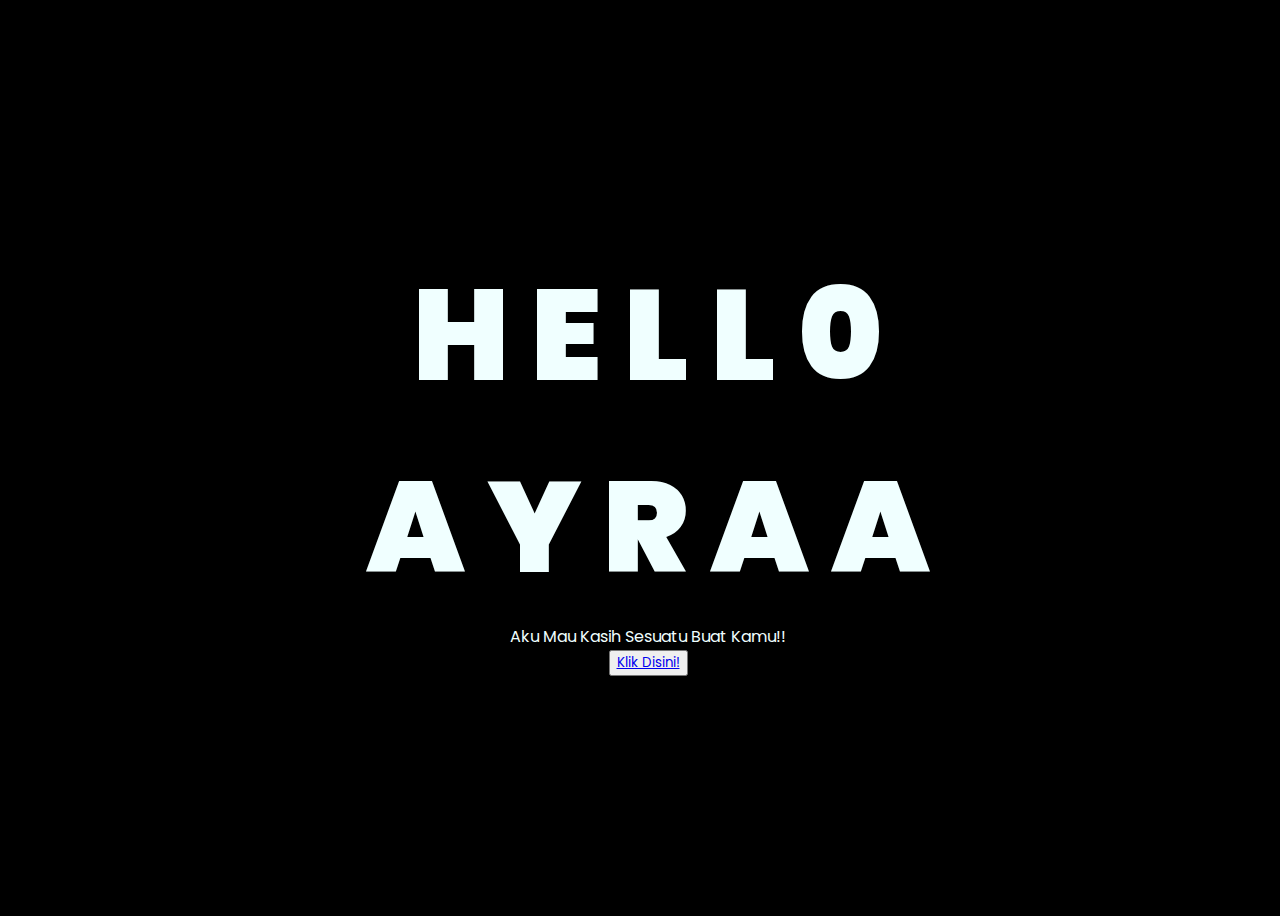
<file: index.html>
<!DOCTYPE html>
<html>
<head>
    <meta charset="UTF-8" />
    <link rel="stylesheet" href="style2.css">
    <title>Hello, There Is A Gift Here</title>
</head>
<body>
    <div class="greetings">
    <span>H</span>
    <span>E</span>
    <span>L</span>
    <span>L</span>
    <span>0</span>
  </div>
  
  <div class="greetings">
    <span>A</span>
    <span>Y</span>
    <span>R</span>
    <span>A</span>
    <span>A</span>
  </div>
  
  <div class="descriptions">
    <span>Aku Mau Kasih Sesuatu Buat Kamu!!</span>
  </div>
  
  <div class="heart">
    <button>
        <a href="flowers.html">Klik Disini!</a>
    </button>
  </div>
    
</body>
</html>
</file>
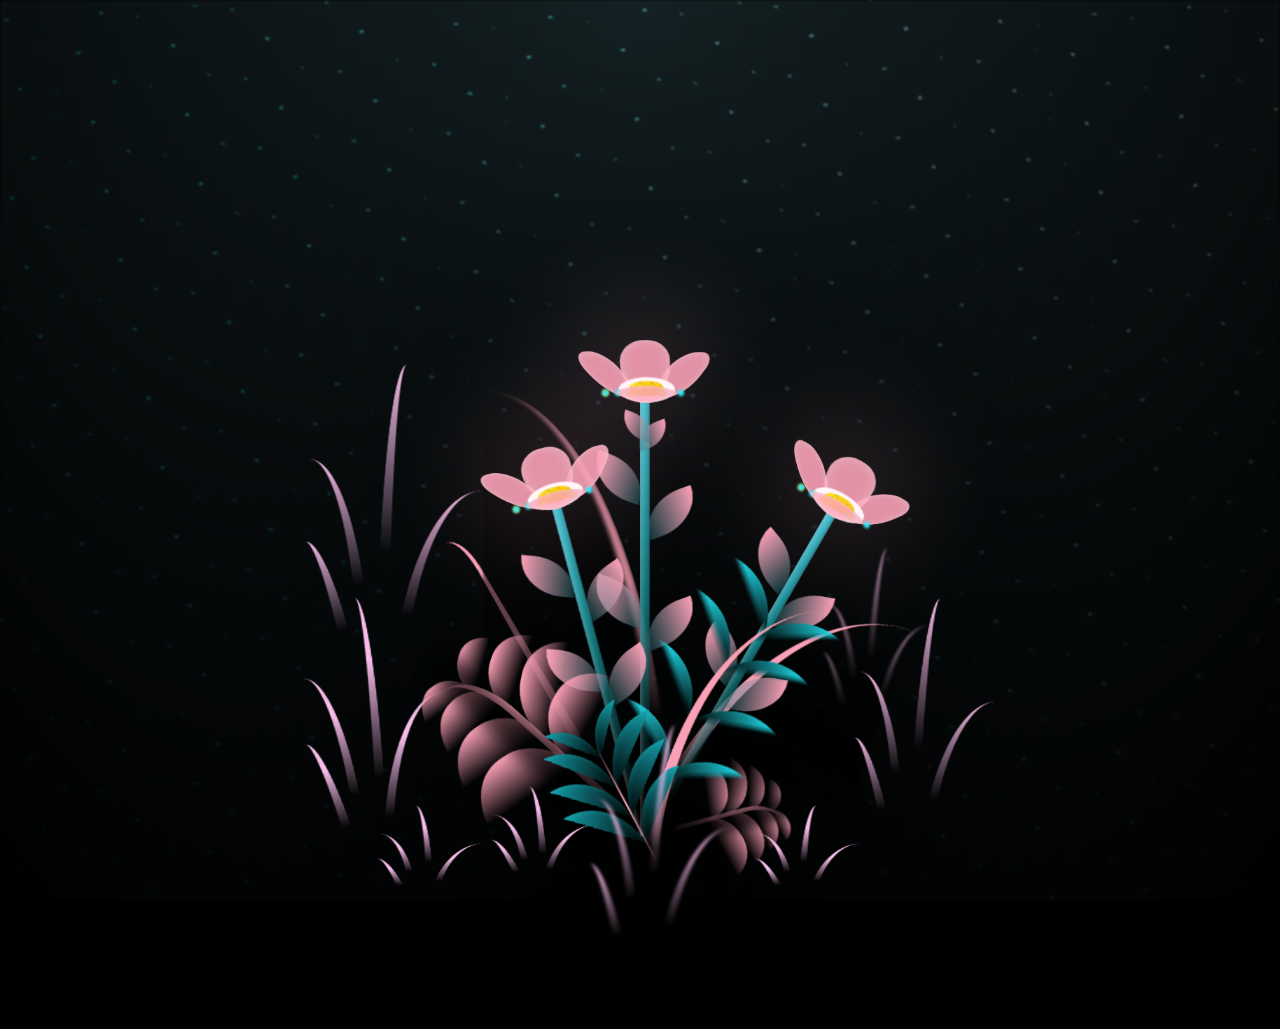
<file: flowers.html>
<!DOCTYPE html>
<html lang="en">
<head>
    <meta charset="UTF-8" />
    <link rel="stylesheet" href="style.css">
    <title>Hello, There Is A Gift Here</title>
</head>
<body>

  <body class="not-loaded">
    <div class="night"></div>
    <div class="flowers">
      <div class="flower flower--1">
        <div class="flower__leafs flower__leafs--1">
          <div class="flower__leaf flower__leaf--1"></div>
          <div class="flower__leaf flower__leaf--2"></div>
          <div class="flower__leaf flower__leaf--3"></div>
          <div class="flower__leaf flower__leaf--4"></div>
          

          <div class="flower__white-circle"></div>
  
          <div class="flower__light flower__light--1"></div>
          <div class="flower__light flower__light--2"></div>
          <div class="flower__light flower__light--3"></div>
          <div class="flower__light flower__light--4"></div>
          <div class="flower__light flower__light--5"></div>
          <div class="flower__light flower__light--6"></div>
          <div class="flower__light flower__light--7"></div>
          <div class="flower__light flower__light--8"></div>
  
        </div>
        <div class="flower__line">
          <div class="flower__line__leaf flower__line__leaf--1"></div>
          <div class="flower__line__leaf flower__line__leaf--2"></div>
          <div class="flower__line__leaf flower__line__leaf--3"></div>
          <div class="flower__line__leaf flower__line__leaf--4"></div>
          <div class="flower__line__leaf flower__line__leaf--5"></div>
          <div class="flower__line__leaf flower__line__leaf--6"></div>
        </div>
      </div>
  
      <div class="flower flower--2">
        <div class="flower__leafs flower__leafs--2">
          <div class="flower__leaf flower__leaf--1"></div>
          <div class="flower__leaf flower__leaf--2"></div>
          <div class="flower__leaf flower__leaf--3"></div>
          <div class="flower__leaf flower__leaf--4"></div>
          <div class="flower__white-circle"></div>
  
          <div class="flower__light flower__light--1"></div>
          <div class="flower__light flower__light--2"></div>
          <div class="flower__light flower__light--3"></div>
          <div class="flower__light flower__light--4"></div>
          <div class="flower__light flower__light--5"></div>
          <div class="flower__light flower__light--6"></div>
          <div class="flower__light flower__light--7"></div>
          <div class="flower__light flower__light--8"></div>
  
        </div>
        <div class="flower__line">
          <div class="flower__line__leaf flower__line__leaf--1"></div>
          <div class="flower__line__leaf flower__line__leaf--2"></div>
          <div class="flower__line__leaf flower__line__leaf--3"></div>
          <div class="flower__line__leaf flower__line__leaf--4"></div>
        </div>
      </div>
  
      <div class="flower flower--3">
        <div class="flower__leafs flower__leafs--3">
          <div class="flower__leaf flower__leaf--1"></div>
          <div class="flower__leaf flower__leaf--2"></div>
          <div class="flower__leaf flower__leaf--3"></div>
          <div class="flower__leaf flower__leaf--4"></div>
          <div class="flower__white-circle"></div>
  
          <div class="flower__light flower__light--1"></div>
          <div class="flower__light flower__light--2"></div>
          <div class="flower__light flower__light--3"></div>
          <div class="flower__light flower__light--4"></div>
          <div class="flower__light flower__light--5"></div>
          <div class="flower__light flower__light--6"></div>
          <div class="flower__light flower__light--7"></div>
          <div class="flower__light flower__light--8"></div>
  
        </div>
        <div class="flower__line">
          <div class="flower__line__leaf flower__line__leaf--1"></div>
          <div class="flower__line__leaf flower__line__leaf--2"></div>
          <div class="flower__line__leaf flower__line__leaf--3"></div>
          <div class="flower__line__leaf flower__line__leaf--4"></div>
        </div>
      </div>
  
      <div class="grow-ans" style="--d:1.2s">
        <div class="flower__g-long">
          <div class="flower__g-long__top"></div>
          <div class="flower__g-long__bottom"></div>
        </div>
      </div>
  
      <div class="growing-grass">
        <div class="flower__grass flower__grass--1">
          <div class="flower__grass--top"></div>
          <div class="flower__grass--bottom"></div>
          <div class="flower__grass__leaf flower__grass__leaf--1"></div>
          <div class="flower__grass__leaf flower__grass__leaf--2"></div>
          <div class="flower__grass__leaf flower__grass__leaf--3"></div>
          <div class="flower__grass__leaf flower__grass__leaf--4"></div>
          <div class="flower__grass__leaf flower__grass__leaf--5"></div>
          <div class="flower__grass__leaf flower__grass__leaf--6"></div>
          <div class="flower__grass__leaf flower__grass__leaf--7"></div>
          <div class="flower__grass__leaf flower__grass__leaf--8"></div>
          <div class="flower__grass__overlay"></div>
        </div>
      </div>
  
      <div class="growing-grass">
        <div class="flower__grass flower__grass--2">
          <div class="flower__grass--top"></div>
          <div class="flower__grass--bottom"></div>
          <div class="flower__grass__leaf flower__grass__leaf--1"></div>
          <div class="flower__grass__leaf flower__grass__leaf--2"></div>
          <div class="flower__grass__leaf flower__grass__leaf--3"></div>
          <div class="flower__grass__leaf flower__grass__leaf--4"></div>
          <div class="flower__grass__leaf flower__grass__leaf--5"></div>
          <div class="flower__grass__leaf flower__grass__leaf--6"></div>
          <div class="flower__grass__leaf flower__grass__leaf--7"></div>
          <div class="flower__grass__leaf flower__grass__leaf--8"></div>
          <div class="flower__grass__overlay"></div>
        </div>
      </div>
  
      <div class="grow-ans" style="--d:2.4s">
        <div class="flower__g-right flower__g-right--1">
          <div class="leaf"></div>
        </div>
      </div>
  
      <div class="grow-ans" style="--d:2.8s">
        <div class="flower__g-right flower__g-right--2">
          <div class="leaf"></div>
        </div>
      </div>
  
      <div class="grow-ans" style="--d:2.8s">
        <div class="flower__g-front">
          <div class="flower__g-front__leaf-wrapper flower__g-front__leaf-wrapper--1">
            <div class="flower__g-front__leaf"></div>
          </div>
          <div class="flower__g-front__leaf-wrapper flower__g-front__leaf-wrapper--2">
            <div class="flower__g-front__leaf"></div>
          </div>
          <div class="flower__g-front__leaf-wrapper flower__g-front__leaf-wrapper--3">
            <div class="flower__g-front__leaf"></div>
          </div>
          <div class="flower__g-front__leaf-wrapper flower__g-front__leaf-wrapper--4">
            <div class="flower__g-front__leaf"></div>
          </div>
          <div class="flower__g-front__leaf-wrapper flower__g-front__leaf-wrapper--5">
            <div class="flower__g-front__leaf"></div>
          </div>
          <div class="flower__g-front__leaf-wrapper flower__g-front__leaf-wrapper--6">
            <div class="flower__g-front__leaf"></div>
          </div>
          <div class="flower__g-front__leaf-wrapper flower__g-front__leaf-wrapper--7">
            <div class="flower__g-front__leaf"></div>
          </div>
          <div class="flower__g-front__leaf-wrapper flower__g-front__leaf-wrapper--8">
            <div class="flower__g-front__leaf"></div>
          </div>
          <div class="flower__g-front__line"></div>
        </div>
      </div>
  
      <div class="grow-ans" style="--d:3.2s">
        <div class="flower__g-fr">
          <div class="leaf"></div>
          <div class="flower__g-fr__leaf flower__g-fr__leaf--1"></div>
          <div class="flower__g-fr__leaf flower__g-fr__leaf--2"></div>
          <div class="flower__g-fr__leaf flower__g-fr__leaf--3"></div>
          <div class="flower__g-fr__leaf flower__g-fr__leaf--4"></div>
          <div class="flower__g-fr__leaf flower__g-fr__leaf--5"></div>
          <div class="flower__g-fr__leaf flower__g-fr__leaf--6"></div>
          <div class="flower__g-fr__leaf flower__g-fr__leaf--7"></div>
          <div class="flower__g-fr__leaf flower__g-fr__leaf--8"></div>
        </div>
      </div>
  
      <div class="long-g long-g--0">
        <div class="grow-ans" style="--d:3s">
          <div class="leaf leaf--0"></div>
        </div>
        <div class="grow-ans" style="--d:2.2s">
          <div class="leaf leaf--1"></div>
        </div>
        <div class="grow-ans" style="--d:3.4s">
          <div class="leaf leaf--2"></div>
        </div>
        <div class="grow-ans" style="--d:3.6s">
          <div class="leaf leaf--3"></div>
        </div>
      </div>
  
      <div class="long-g long-g--1">
        <div class="grow-ans" style="--d:3.6s">
          <div class="leaf leaf--0"></div>
        </div>
        <div class="grow-ans" style="--d:3.8s">
          <div class="leaf leaf--1"></div>
        </div>
        <div class="grow-ans" style="--d:4s">
          <div class="leaf leaf--2"></div>
        </div>
        <div class="grow-ans" style="--d:4.2s">
          <div class="leaf leaf--3"></div>
        </div>
      </div>
  
      <div class="long-g long-g--2">
        <div class="grow-ans" style="--d:4s">
          <div class="leaf leaf--0"></div>
        </div>
        <div class="grow-ans" style="--d:4.2s">
          <div class="leaf leaf--1"></div>
        </div>
        <div class="grow-ans" style="--d:4.4s">
          <div class="leaf leaf--2"></div>
        </div>
        <div class="grow-ans" style="--d:4.6s">
          <div class="leaf leaf--3"></div>
        </div>
      </div>
  
      <div class="long-g long-g--3">
        <div class="grow-ans" style="--d:4s">
          <div class="leaf leaf--0"></div>
        </div>
        <div class="grow-ans" style="--d:4.2s">
          <div class="leaf leaf--1"></div>
        </div>
        <div class="grow-ans" style="--d:3s">
          <div class="leaf leaf--2"></div>
        </div>
        <div class="grow-ans" style="--d:3.6s">
          <div class="leaf leaf--3"></div>
        </div>
      </div>
  
      <div class="long-g long-g--4">
        <div class="grow-ans" style="--d:4s">
          <div class="leaf leaf--0"></div>
        </div>
        <div class="grow-ans" style="--d:4.2s">
          <div class="leaf leaf--1"></div>
        </div>
        <div class="grow-ans" style="--d:3s">
          <div class="leaf leaf--2"></div>
        </div>
        <div class="grow-ans" style="--d:3.6s">
          <div class="leaf leaf--3"></div>
        </div>
      </div>
  
      <div class="long-g long-g--5">
        <div class="grow-ans" style="--d:4s">
          <div class="leaf leaf--0"></div>
        </div>
        <div class="grow-ans" style="--d:4.2s">
          <div class="leaf leaf--1"></div>
        </div>
        <div class="grow-ans" style="--d:3s">
          <div class="leaf leaf--2"></div>
        </div>
        <div class="grow-ans" style="--d:3.6s">
          <div class="leaf leaf--3"></div>
        </div>
      </div>
  
      <div class="long-g long-g--6">
        <div class="grow-ans" style="--d:4.2s">
          <div class="leaf leaf--0"></div>
        </div>
        <div class="grow-ans" style="--d:4.4s">
          <div class="leaf leaf--1"></div>
        </div>
        <div class="grow-ans" style="--d:4.6s">
          <div class="leaf leaf--2"></div>
        </div>
        <div class="grow-ans" style="--d:4.8s">
          <div class="leaf leaf--3"></div>
        </div>
      </div>
  
      <div class="long-g long-g--7">
        <div class="grow-ans" style="--d:3s">
          <div class="leaf leaf--0"></div>
        </div>
        <div class="grow-ans" style="--d:3.2s">
          <div class="leaf leaf--1"></div>
        </div>
        <div class="grow-ans" style="--d:3.5s">
          <div class="leaf leaf--2"></div>
        </div>
        <div class="grow-ans" style="--d:3.6s">
          <div class="leaf leaf--3"></div>
        </div>
      </div>
    </div>
    <script src="main.js"></script>
  </body>
</html>
</file>
<file: style2.css>
@import url('https://fonts.googleapis.com/css2?family=Poppins:ital,wght@0,500;1,900&display=swap');
*{
    font-family: 'Poppins',cursive;
}
body{
    color: azure;
    width: 100%;
    height: 100vh;
    display: flex;
    flex-direction: column;
    align-items: center;
    justify-content: center;
    background-color: black;
}
.greetings{
    font-size: 8rem;
    font-weight: 900;
}
.greetings > span{
    animation: glow 2.5s ease-in-out infinite;
}
@keyframes glow{
    0%, 100%{
        color: #ed9ed6;
        text-shadow: 0 0 12px #39c6d6, 0 0 50px #39c6d6, 0 0 100px #39c6d6;
    }
    10%, 90%{
        color: #111;
        text-shadow: none;
    }

}
.greetings > span:nth-child(2){
    animation-delay: .2s ;
}
.greetings > span:nth-child(3){
    animation-delay: .4s ;
}
.greetings > span:nth-child(4){
    animation-delay: .6s;
}
.greetings > span:nth-child(5){
    animation-delay: .8s;
}
.greetings > span:nth-child(6){
    animation-delay: .10s;
}
.greetings > span:nth-child(7){
    animation-delay: .12s ;
}
.greetings > span:nth-child(8){
    animation-delay: .14s ;
}
.greetings > span:nth-child(9){
    animation-delay: .16s;
}
.greetings > span:nth-child(10){
    animation-delay: .18s;
}
.greetings > span:nth-child(11){
    animation-delay: .20s;
}
.greetings > span:nth-child(12){
    animation-delay: .22s;
}

.description{
    font-size: 8rem;
    margin-bottom: 20px;
}

.button a{
    text-decoration: none;
    font-size: 7rem;
    color: #111;
}

@media screen and (max-width:574px){
    .greetings{
        display: block;
        font-size: 8rem;
        font-weight: 500;
        text-align: center;
    }
    .description{
        font-size: 8rem;
    }
    
    .button a{
        font-size: .7rem;
    }
}
</file>
<file: style.css>
*,
*::after,
*::before {
  padding: 0;
  margin: 0;
  box-sizing: border-box;
}

:root {
  --dark-color: #000;
}

body {
  display: flex;
  align-items: flex-end;
  justify-content: center;
  min-height: 100vh;
  background-color: var(--dark-color);
  overflow: hidden;
  perspective: 1000px;
}

.greetings 
{height: 100vh;
 width: 100vw;
 text-align: center;
}

.night {
  position: fixed;
  left: 50%;
  top: 0;
  transform: translateX(-50%);
  width: 100%;
  height: 100%;
  filter: blur(0.1vmin);
  background-image: radial-gradient(ellipse at top, transparent 0%, var(--dark-color)), radial-gradient(ellipse at bottom, var(--dark-color), rgba(145, 233, 255, 0.2)), repeating-linear-gradient(220deg, black 0px, black 19px, transparent 19px, transparent 22px), repeating-linear-gradient(189deg, black 0px, black 19px, transparent 19px, transparent 22px), repeating-linear-gradient(148deg, black 0px, black 19px, transparent 19px, transparent 22px), linear-gradient(90deg, #00fffa, #f0f0f0);
}

.flowers {
  position: relative;
  transform: scale(0.7);
}

.flower {
  position: absolute;
  bottom: 10vmin;
  transform-origin: bottom center;
  z-index: 10;
  --fl-speed: 0.8s;
}
.flower--1 {
  animation: moving-flower-1 4s linear infinite;
}
.flower--1 .flower__line {
  height: 70vmin;
  animation-delay: 0.3s;
}
.flower--1 .flower__line__leaf--1 {
  animation: blooming-leaf-right var(--fl-speed) 1.6s backwards;
}
.flower--1 .flower__line__leaf--2 {
  animation: blooming-leaf-right var(--fl-speed) 1.4s backwards;
}
.flower--1 .flower__line__leaf--3 {
  animation: blooming-leaf-left var(--fl-speed) 1.2s backwards;
}
.flower--1 .flower__line__leaf--4 {
  animation: blooming-leaf-left var(--fl-speed) 1s backwards;
}
.flower--1 .flower__line__leaf--5 {
  animation: blooming-leaf-right var(--fl-speed) 1.8s backwards;
}
.flower--1 .flower__line__leaf--6 {
  animation: blooming-leaf-left var(--fl-speed) 2s backwards;
}
.flower--2 {
  left: 50%;
  transform: rotate(30deg);
  animation: moving-flower-2 4s linear infinite;
}
.flower--2 .flower__line {
  height: 60vmin;
  animation-delay: 0.8s;
}
.flower--2 .flower__line__leaf--1 {
  animation: blooming-leaf-right var(--fl-speed) 1.9s backwards;
}
.flower--2 .flower__line__leaf--2 {
  animation: blooming-leaf-right var(--fl-speed) 1.7s backwards;
}
.flower--2 .flower__line__leaf--3 {
  animation: blooming-leaf-left var(--fl-speed) 1.5s backwards;
}
.flower--2 .flower__line__leaf--4 {
  animation: blooming-leaf-left var(--fl-speed) 1.3s backwards;
}
.flower--3 {
  left: 50%;
  transform: rotate(-15deg);
  animation: moving-flower-3 4s linear infinite;
}
.flower--3 .flower__line {
  animation-delay: 0.9s;
}
.flower--3 .flower__line__leaf--1 {
  animation: blooming-leaf-right var(--fl-speed) 2.5s backwards;
}
.flower--3 .flower__line__leaf--2 {
  animation: blooming-leaf-right var(--fl-speed) 2.3s backwards;
}
.flower--3 .flower__line__leaf--3 {
  animation: blooming-leaf-left var(--fl-speed) 2.1s backwards;
}
.flower--3 .flower__line__leaf--4 {
  animation: blooming-leaf-left var(--fl-speed) 1.9s backwards;
}
.flower__leafs {
  position: relative;
  animation: blooming-flower 2s backwards;
}
.flower__leafs--1 {
  animation-delay: 1.1s;
}
.flower__leafs--2 {
  animation-delay: 1.4s;
}
.flower__leafs--3 {
  animation-delay: 1.7s;
}
.flower__leafs::after {
  content: "";
  position: absolute;
  left: 0;
  top: 0;
  transform: translate(-50%, -100%);
  width: 8vmin;
  height: 8vmin;
  background-color: #FBA1B7;
  filter: blur(10vmin);
}
.flower__leaf {
  position: absolute;
  bottom: 0;
  left: 50%;
  width: 8vmin;
  height: 11vmin;
  border-radius: 51% 49% 47% 53%/44% 45% 55% 69%;
  background-color: #FBA1B7;
  background-image: linear-gradient(to top, #FBA1B7, #FBA1B7);
  transform-origin: bottom center;
  opacity: 0.9;
  box-shadow: inset 0 0 2vmin rgba(255, 255, 255, 0.5);
}
.flower__leaf--1 {
  transform: translate(-10%, 1%) rotateY(40deg) rotateX(-50deg);
}
.flower__leaf--2 {
  transform: translate(-50%, -4%) rotateX(40deg);
}
.flower__leaf--3 {
  transform: translate(-90%, 0%) rotateY(45deg) rotateX(50deg);
}
.flower__leaf--4 {
  width: 8vmin;
  height: 8vmin;
  transform-origin: bottom left;
  border-radius: 4vmin 10vmin 4vmin 4vmin;
  transform: translate(0%, 18%) rotateX(70deg) rotate(-43deg);
  background-image: linear-gradient(to top, #FBA1B7, #FBA1B7);
  z-index: 1;
  opacity: 0.8;
}
.flower__white-circle {
  position: absolute;
  left: -3.5vmin;
  top: -3vmin;
  width: 9vmin;
  height: 4vmin;
  border-radius: 50%;
  background-color: #fff;
}
.flower__white-circle::after {
  content: "";
  position: absolute;
  left: 50%;
  top: 45%;
  transform: translate(-50%, -50%);
  width: 60%;
  height: 60%;
  border-radius: inherit;
  background-image: repeating-linear-gradient(135deg, rgba(0, 0, 0, 0.03) 0px, rgba(0, 0, 0, 0.03) 1px, transparent 1px, transparent 12px), repeating-linear-gradient(45deg, rgba(0, 0, 0, 0.03) 0px, rgba(0, 0, 0, 0.03) 1px, transparent 1px, transparent 12px), repeating-linear-gradient(67.5deg, rgba(0, 0, 0, 0.03) 0px, rgba(0, 0, 0, 0.03) 1px, transparent 1px, transparent 12px), repeating-linear-gradient(135deg, rgba(0, 0, 0, 0.03) 0px, rgba(0, 0, 0, 0.03) 1px, transparent 1px, transparent 12px), repeating-linear-gradient(45deg, rgba(0, 0, 0, 0.03) 0px, rgba(0, 0, 0, 0.03) 1px, transparent 1px, transparent 12px), repeating-linear-gradient(112.5deg, rgba(0, 0, 0, 0.03) 0px, rgba(0, 0, 0, 0.03) 1px, transparent 1px, transparent 12px), repeating-linear-gradient(112.5deg, rgba(0, 0, 0, 0.03) 0px, rgba(0, 0, 0, 0.03) 1px, transparent 1px, transparent 12px), repeating-linear-gradient(45deg, rgba(0, 0, 0, 0.03) 0px, rgba(0, 0, 0, 0.03) 1px, transparent 1px, transparent 12px), repeating-linear-gradient(22.5deg, rgba(0, 0, 0, 0.03) 0px, rgba(0, 0, 0, 0.03) 1px, transparent 1px, transparent 12px), repeating-linear-gradient(45deg, rgba(0, 0, 0, 0.03) 0px, rgba(0, 0, 0, 0.03) 1px, transparent 1px, transparent 12px), repeating-linear-gradient(22.5deg, rgba(0, 0, 0, 0.03) 0px, rgba(0, 0, 0, 0.03) 1px, transparent 1px, transparent 12px), repeating-linear-gradient(135deg, rgba(0, 0, 0, 0.03) 0px, rgba(0, 0, 0, 0.03) 1px, transparent 1px, transparent 12px), repeating-linear-gradient(157.5deg, rgba(0, 0, 0, 0.03) 0px, rgba(0, 0, 0, 0.03) 1px, transparent 1px, transparent 12px), repeating-linear-gradient(67.5deg, rgba(0, 0, 0, 0.03) 0px, rgba(0, 0, 0, 0.03) 1px, transparent 1px, transparent 12px), repeating-linear-gradient(67.5deg, rgba(0, 0, 0, 0.03) 0px, rgba(0, 0, 0, 0.03) 1px, transparent 1px, transparent 12px), linear-gradient(90deg, #ffeb12, #ffce00);
}
.flower__line {
  height: 55vmin;
  width: 1.5vmin;
  background-image: linear-gradient(to left, rgba(0, 0, 0, 0.2), transparent, rgba(255, 255, 255, 0.2)), linear-gradient(to top, transparent 10%, #14757a, #39c6d6);
  box-shadow: inset 0 0 2px rgba(0, 0, 0, 0.5);
  animation: grow-flower-tree 4s backwards;
}
.flower__line__leaf {
  --w: 7vmin;
  --h: calc(var(--w) + 2vmin);
  position: absolute;
  top: 20%;
  left: 90%;
  width: var(--w);
  height: var(--h);
  border-top-right-radius: var(--h);
  border-bottom-left-radius: var(--h);
  background-image: linear-gradient(to top, rgba(20, 117, 122, 0.4), #FBA1B7);
}
.flower__line__leaf--1 {
  transform: rotate(70deg) rotateY(30deg);
}
.flower__line__leaf--2 {
  top: 45%;
  transform: rotate(70deg) rotateY(30deg);
}
.flower__line__leaf--3, .flower__line__leaf--4, .flower__line__leaf--6 {
  border-top-right-radius: 0;
  border-bottom-left-radius: 0;
  border-top-left-radius: var(--h);
  border-bottom-right-radius: var(--h);
  left: -460%;
  top: 12%;
  transform: rotate(-70deg) rotateY(30deg);
}
.flower__line__leaf--4 {
  top: 40%;
}
.flower__line__leaf--5 {
  top: 0;
  transform-origin: left;
  transform: rotate(70deg) rotateY(30deg) scale(0.6);
}
.flower__line__leaf--6 {
  top: -2%;
  left: -450%;
  transform-origin: right;
  transform: rotate(-70deg) rotateY(30deg) scale(0.6);
}
.flower__light {
  position: absolute;
  bottom: 0vmin;
  width: 1vmin;
  height: 1vmin;
  background-color: #fffb00;
  border-radius: 50%;
  filter: blur(0.2vmin);
  animation: light-ans 4s linear infinite backwards;
}
.flower__light:nth-child(odd) {
  background-color: #23f0ff;
}
.flower__light--1 {
  left: -2vmin;
  animation-delay: 1s;
}
.flower__light--2 {
  left: 3vmin;
  animation-delay: 0.5s;
}
.flower__light--3 {
  left: -6vmin;
  animation-delay: 0.3s;
}
.flower__light--4 {
  left: 6vmin;
  animation-delay: 0.9s;
}
.flower__light--5 {
  left: -1vmin;
  animation-delay: 1.5s;
}
.flower__light--6 {
  left: -4vmin;
  animation-delay: 3s;
}
.flower__light--7 {
  left: 3vmin;
  animation-delay: 2s;
}
.flower__light--8 {
  left: -6vmin;
  animation-delay: 3.5s;
}
.flower__grass {
  --c: #FBA1B7;
  --line-w: 1.5vmin;
  position: absolute;
  bottom: 12vmin;
  left: -7vmin;
  display: flex;
  flex-direction: column;
  align-items: flex-end;
  z-index: 20;
  transform-origin: bottom center;
  transform: rotate(-48deg) rotateY(40deg);
}
.flower__grass--1 {
  animation: moving-grass 2s linear infinite;
}
.flower__grass--2 {
  left: 2vmin;
  bottom: 10vmin;
  transform: scale(0.5) rotate(75deg) rotateX(10deg) rotateY(-200deg);
  opacity: 0.8;
  z-index: 0;
  animation: moving-grass--2 1.5s linear infinite;
}
.flower__grass--top {
  width: 7vmin;
  height: 10vmin;
  border-top-right-radius: 100%;
  border-right: var(--line-w) solid var(--c);
  transform-origin: bottom center;
  transform: rotate(-2deg);
}
.flower__grass--bottom {
  margin-top: -2px;
  width: var(--line-w);
  height: 25vmin;
  background-image: linear-gradient(to top, transparent, var(--c));
}
.flower__grass__leaf {
  --size: 10vmin;
  position: absolute;
  width: calc(var(--size) * 2.1);
  height: var(--size);
  border-top-left-radius: var(--size);
  border-top-right-radius: var(--size);
  background-image: linear-gradient(to top, transparent, transparent 30%, var(--c));
  z-index: 100;
}
.flower__grass__leaf--1 {
  top: -6%;
  left: 30%;
  --size: 6vmin;
  transform: rotate(-20deg);
  animation: growing-grass-ans--1 2s 2.6s backwards;
}
@keyframes growing-grass-ans--1 {
  0% {
    transform-origin: bottom left;
    transform: rotate(-20deg) scale(0);
  }
}
.flower__grass__leaf--2 {
  top: -5%;
  left: -110%;
  --size: 6vmin;
  transform: rotate(10deg);
  animation: growing-grass-ans--2 2s 2.4s linear backwards;
}
@keyframes growing-grass-ans--2 {
  0% {
    transform-origin: bottom right;
    transform: rotate(10deg) scale(0);
  }
}
.flower__grass__leaf--3 {
  top: 5%;
  left: 60%;
  --size: 8vmin;
  transform: rotate(-18deg) rotateX(-20deg);
  animation: growing-grass-ans--3 2s 2.2s linear backwards;
}
@keyframes growing-grass-ans--3 {
  0% {
    transform-origin: bottom left;
    transform: rotate(-18deg) rotateX(-20deg) scale(0);
  }
}
.flower__grass__leaf--4 {
  top: 6%;
  left: -135%;
  --size: 8vmin;
  transform: rotate(2deg);
  animation: growing-grass-ans--4 2s 2s linear backwards;
}
@keyframes growing-grass-ans--4 {
  0% {
    transform-origin: bottom right;
    transform: rotate(2deg) scale(0);
  }
}
.flower__grass__leaf--5 {
  top: 20%;
  left: 60%;
  --size: 10vmin;
  transform: rotate(-24deg) rotateX(-20deg);
  animation: growing-grass-ans--5 2s 1.8s linear backwards;
}
@keyframes growing-grass-ans--5 {
  0% {
    transform-origin: bottom left;
    transform: rotate(-24deg) rotateX(-20deg) scale(0);
  }
}
.flower__grass__leaf--6 {
  top: 22%;
  left: -180%;
  --size: 10vmin;
  transform: rotate(10deg);
  animation: growing-grass-ans--6 2s 1.6s linear backwards;
}
@keyframes growing-grass-ans--6 {
  0% {
    transform-origin: bottom right;
    transform: rotate(10deg) scale(0);
  }
}
.flower__grass__leaf--7 {
  top: 39%;
  left: 70%;
  --size: 10vmin;
  transform: rotate(-10deg);
  animation: growing-grass-ans--7 2s 1.4s linear backwards;
}
@keyframes growing-grass-ans--7 {
  0% {
    transform-origin: bottom left;
    transform: rotate(-10deg) scale(0);
  }
}
.flower__grass__leaf--8 {
  top: 40%;
  left: -215%;
  --size: 11vmin;
  transform: rotate(10deg);
  animation: growing-grass-ans--8 2s 1.2s linear backwards;
}
@keyframes growing-grass-ans--8 {
  0% {
    transform-origin: bottom right;
    transform: rotate(10deg) scale(0);
  }
}
.flower__grass__overlay {
  position: absolute;
  top: -10%;
  right: 0%;
  width: 100%;
  height: 100%;
  background-color: rgba(0, 0, 0, 0.6);
  filter: blur(1.5vmin);
  z-index: 100;
}
.flower__g-long {
  --w: 2vmin;
  --h: 6vmin;
  --c: #FBA1B7;
  position: absolute;
  bottom: 10vmin;
  left: -3vmin;
  transform-origin: bottom center;
  transform: rotate(-30deg) rotateY(-20deg);
  display: flex;
  flex-direction: column;
  align-items: flex-end;
  animation: flower-g-long-ans 3s linear infinite;
}
@keyframes flower-g-long-ans {
  0%, 100% {
    transform: rotate(-30deg) rotateY(-20deg);
  }
  50% {
    transform: rotate(-32deg) rotateY(-20deg);
  }
}
.flower__g-long__top {
  top: calc(var(--h) * -1);
  width: calc(var(--w) + 1vmin);
  height: var(--h);
  border-top-right-radius: 100%;
  border-right: 0.7vmin solid var(--c);
  transform: translate(-0.7vmin, 1vmin);
}
.flower__g-long__bottom {
  width: var(--w);
  height: 50vmin;
  transform-origin: bottom center;
  background-image: linear-gradient(to top, transparent 30%, var(--c));
  box-shadow: inset 0 0 2px rgba(0, 0, 0, 0.5);
  clip-path: polygon(35% 0, 65% 1%, 100% 100%, 0% 100%);
}
.flower__g-right {
  position: absolute;
  bottom: 6vmin;
  left: -2vmin;
  transform-origin: bottom left;
  transform: rotate(20deg);
}
.flower__g-right .leaf {
  width: 30vmin;
  height: 50vmin;
  border-top-left-radius: 100%;
  border-left: 2vmin solid #FBA1B7;
  background-image: linear-gradient(to bottom, transparent, var(--dark-color) 60%);
  mask-image: linear-gradient(to top, transparent 30%, #FBA1B7 60%);
}
.flower__g-right--1 {
  animation: flower-g-right-ans 2.5s linear infinite;
}
.flower__g-right--2 {
  left: 5vmin;
  transform: rotateY(-180deg);
  animation: flower-g-right-ans--2 3s linear infinite;
}
.flower__g-right--2 .leaf {
  height: 75vmin;
  filter: blur(0.3vmin);
  opacity: 0.8;
}
@keyframes flower-g-right-ans {
  0%, 100% {
    transform: rotate(20deg);
  }
  50% {
    transform: rotate(24deg) rotateX(-20deg);
  }
}
@keyframes flower-g-right-ans--2 {
  0%, 100% {
    transform: rotateY(-180deg) rotate(0deg) rotateX(-20deg);
  }
  50% {
    transform: rotateY(-180deg) rotate(6deg) rotateX(-20deg);
  }
}
.flower__g-front {
  position: absolute;
  bottom: 6vmin;
  left: 2.5vmin;
  z-index: 100;
  transform-origin: bottom center;
  transform: rotate(-28deg) rotateY(30deg) scale(1.04);
  animation: flower__g-front-ans 2s linear infinite;
}
@keyframes flower__g-front-ans {
  0%, 100% {
    transform: rotate(-28deg) rotateY(30deg) scale(1.04);
  }
  50% {
    transform: rotate(-35deg) rotateY(40deg) scale(1.04);
  }
}
.flower__g-front__line {
  width: 0.3vmin;
  height: 20vmin;
  background-image: linear-gradient(to top, transparent, #FBA1B7, transparent 100%);
  position: relative;
}
.flower__g-front__leaf-wrapper {
  position: absolute;
  top: 0;
  left: 0;
  transform-origin: bottom left;
  transform: rotate(10deg);
}
.flower__g-front__leaf-wrapper:nth-child(even) {
  left: 0vmin;
  transform: rotateY(-180deg) rotate(5deg);
  animation: flower__g-front__leaf-left-ans 1s ease-in backwards;
}
.flower__g-front__leaf-wrapper:nth-child(odd) {
  animation: flower__g-front__leaf-ans 1s ease-in backwards;
}
.flower__g-front__leaf-wrapper--1 {
  top: -8vmin;
  transform: scale(0.7);
  animation: flower__g-front__leaf-ans 1s 5.5s ease-in backwards !important;
}
.flower__g-front__leaf-wrapper--2 {
  top: -8vmin;
  transform: rotateY(-180deg) scale(0.7) !important;
  animation: flower__g-front__leaf-left-ans-2 1s 4.6s ease-in backwards !important;
}
.flower__g-front__leaf-wrapper--3 {
  top: -3vmin;
  animation: flower__g-front__leaf-ans 1s 4.6s ease-in backwards;
}
.flower__g-front__leaf-wrapper--4 {
  top: -3vmin;
  transform: rotateY(-180deg) scale(0.9) !important;
  animation: flower__g-front__leaf-left-ans-2 1s 4.6s ease-in backwards !important;
}
@keyframes flower__g-front__leaf-left-ans-2 {
  0% {
    transform: rotateY(-180deg) scale(0);
  }
}
.flower__g-front__leaf-wrapper--5, .flower__g-front__leaf-wrapper--6 {
  top: 2vmin;
}
.flower__g-front__leaf-wrapper--7, .flower__g-front__leaf-wrapper--8 {
  top: 6.5vmin;
}
.flower__g-front__leaf-wrapper--2 {
  animation-delay: 5.2s !important;
}
.flower__g-front__leaf-wrapper--3 {
  animation-delay: 4.9s !important;
}
.flower__g-front__leaf-wrapper--5 {
  animation-delay: 4.3s !important;
}
.flower__g-front__leaf-wrapper--6 {
  animation-delay: 4.1s !important;
}
.flower__g-front__leaf-wrapper--7 {
  animation-delay: 3.8s !important;
}
.flower__g-front__leaf-wrapper--8 {
  animation-delay: 3.5s !important;
}
@keyframes flower__g-front__leaf-ans {
  0% {
    transform: rotate(10deg) scale(0);
  }
}
@keyframes flower__g-front__leaf-left-ans {
  0% {
    transform: rotateY(-180deg) rotate(5deg) scale(0);
  }
}
.flower__g-front__leaf {
  width: 10vmin;
  height: 10vmin;
  border-radius: 100% 0% 0% 100%/100% 100% 0% 0%;
  box-shadow: inset 0 2px 1vmin rgba(44, 238, 252, 0.2);
  background-image: linear-gradient(to bottom left, transparent, var(--dark-color)), linear-gradient(to bottom right, #159faa 50%, transparent 50%, transparent);
  -webkit-mask-image: linear-gradient(to bottom right, #FBA1B7 50%, transparent 50%, transparent);
  mask-image: linear-gradient(to bottom right, #FBA1B7 50%, transparent 50%, transparent);
}
.flower__g-fr {
  position: absolute;
  bottom: -4vmin;
  left: vmin;
  transform-origin: bottom left;
  z-index: 10;
  animation: flower__g-fr-ans 2s linear infinite;
}
@keyframes flower__g-fr-ans {
  0%, 100% {
    transform: rotate(2deg);
  }
  50% {
    transform: rotate(4deg);
  }
}
.flower__g-fr .leaf {
  width: 30vmin;
  height: 50vmin;
  border-top-left-radius: 100%;
  border-left: 2vmin solid #FBA1B7;
  mask-image: linear-gradient(to top, transparent 25%, #FBA1B7 50%);
  position: relative;
  z-index: 1;
}
.flower__g-fr__leaf {
  position: absolute;
  top: 0;
  left: 0;
  width: 10vmin;
  height: 10vmin;
  border-radius: 100% 0% 0% 100%/100% 100% 0% 0%;
  box-shadow: inset 0 2px 1vmin rgba(44, 238, 252, 0.2);
  background-image: linear-gradient(to bottom left, transparent, var(--dark-color) 98%), linear-gradient(to bottom right, #23f0ff 45%, transparent 50%, transparent);
  mask-image: linear-gradient(135deg, #FBA1B7 40%, transparent 50%, transparent);
}
.flower__g-fr__leaf--1 {
  left: 20vmin;
  transform: rotate(45deg);
  animation: flower__g-fr-leaft-ans-1 0.5s 5.2s linear backwards;
}
@keyframes flower__g-fr-leaft-ans-1 {
  0% {
    transform-origin: left;
    transform: rotate(45deg) scale(0);
  }
}
.flower__g-fr__leaf--2 {
  left: 12vmin;
  top: -7vmin;
  transform: rotate(25deg) rotateY(-180deg);
  animation: flower__g-fr-leaft-ans-6 0.5s 5s linear backwards;
}
.flower__g-fr__leaf--3 {
  left: 15vmin;
  top: 6vmin;
  transform: rotate(55deg);
  animation: flower__g-fr-leaft-ans-5 0.5s 4.8s linear backwards;
}
.flower__g-fr__leaf--4 {
  left: 6vmin;
  top: -2vmin;
  transform: rotate(25deg) rotateY(-180deg);
  animation: flower__g-fr-leaft-ans-6 0.5s 4.6s linear backwards;
}
.flower__g-fr__leaf--5 {
  left: 10vmin;
  top: 14vmin;
  transform: rotate(55deg);
  animation: flower__g-fr-leaft-ans-5 0.5s 4.4s linear backwards;
}
@keyframes flower__g-fr-leaft-ans-5 {
  0% {
    transform-origin: left;
    transform: rotate(55deg) scale(0);
  }
}
.flower__g-fr__leaf--6 {
  left: 0vmin;
  top: 6vmin;
  transform: rotate(25deg) rotateY(-180deg);
  animation: flower__g-fr-leaft-ans-6 0.5s 4.2s linear backwards;
}
@keyframes flower__g-fr-leaft-ans-6 {
  0% {
    transform-origin: right;
    transform: rotate(25deg) rotateY(-180deg) scale(0);
  }
}
.flower__g-fr__leaf--7 {
  left: 5vmin;
  top: 22vmin;
  transform: rotate(45deg);
  animation: flower__g-fr-leaft-ans-7 0.5s 4s linear backwards;
}
@keyframes flower__g-fr-leaft-ans-7 {
  0% {
    transform-origin: left;
    transform: rotate(45deg) scale(0);
  }
}
.flower__g-fr__leaf--8 {
  left: -4vmin;
  top: 15vmin;
  transform: rotate(15deg) rotateY(-180deg);
  animation: flower__g-fr-leaft-ans-8 0.5s 3.8s linear backwards;
}
@keyframes flower__g-fr-leaft-ans-8 {
  0% {
    transform-origin: right;
    transform: rotate(15deg) rotateY(-180deg) scale(0);
  }
}

.long-g {
  position: absolute;
  bottom: 25vmin;
  left: -42vmin;
  transform-origin: bottom left;
}
.long-g--1 {
  bottom: 0vmin;
  transform: scale(0.8) rotate(-5deg);
}
.long-g--1 .leaf {
mask-image: linear-gradient(to top, transparent 40%, #FBA1B7 80%) !important;
}
.long-g--1 .leaf--1 {
  --w: 5vmin;
  --h: 60vmin;
  left: -2vmin;
  transform: rotate(3deg) rotateY(-180deg);
}
.long-g--2, .long-g--3 {
  bottom: -3vmin;
  left: -35vmin;
  transform-origin: center;
  transform: scale(0.6) rotateX(60deg);
}
.long-g--2 .leaf, .long-g--3 .leaf {
  mask-image: linear-gradient(to top, transparent 50%, #FBA1B7 80%) !important;
}
.long-g--2 .leaf--1, .long-g--3 .leaf--1 {
  left: -1vmin;
  transform: rotateY(-180deg);
}
.long-g--3 {
  left: -17vmin;
  bottom: 0vmin;
}
.long-g--3 .leaf {
  mask-image: linear-gradient(to top, transparent 40%, #FBA1B7 80%) !important;
}
.long-g--4 {
  left: 25vmin;
  bottom: -3vmin;
  transform-origin: center;
  transform: scale(0.6) rotateX(60deg);
}
.long-g--4 .leaf {
  mask-image: linear-gradient(to top, transparent 50%, #FBA1B7 80%) !important;
}
.long-g--5 {
  left: 42vmin;
  bottom: 0vmin;
  transform: scale(0.8) rotate(2deg);
}
.long-g--6 {
  left: 0vmin;
  bottom: -20vmin;
  z-index: 100;
  filter: blur(0.3vmin);
  transform: scale(0.8) rotate(2deg);
}
.long-g--7 {
  left: 35vmin;
  bottom: 20vmin;
  z-index: -1;
  filter: blur(0.3vmin);
  transform: scale(0.6) rotate(2deg);
  opacity: 0.7;
}
.long-g .leaf {
  --w: 15vmin;
  --h: 40vmin;
  --c: #F8BDEB ;
  position: absolute;
  bottom: 0;
  width: var(--w);
  height: var(--h);
  border-top-left-radius: 100%;
  border-left: 2vmin solid var(--c);
  mask-image: linear-gradient(to top, transparent 50%, var(--dark-color));
  transform-origin: bottom center;
}
.long-g .leaf--0 {
  left: 2vmin;
  animation: leaf-ans-1 4s linear infinite;
}
.long-g .leaf--1 {
  --w: 5vmin;
  --h: 60vmin;
  animation: leaf-ans-1 4s linear infinite;
}
.long-g .leaf--2 {
  --w: 10vmin;
  --h: 40vmin;
  left: -0.5vmin;
  bottom: 5vmin;
  transform-origin: bottom left;
  transform: rotateY(-180deg);
  animation: leaf-ans-2 3s linear infinite;
}
.long-g .leaf--3 {
  --w: 5vmin;
  --h: 30vmin;
  left: -1vmin;
  bottom: 3.2vmin;
  transform-origin: bottom left;
  transform: rotate(-10deg) rotateY(-180deg);
  animation: leaf-ans-3 3s linear infinite;
}

@keyframes leaf-ans-1 {
  0%, 100% {
    transform: rotate(-5deg) scale(1);
  }
  50% {
    transform: rotate(5deg) scale(1.1);
  }
}
@keyframes leaf-ans-2 {
  0%, 100% {
    transform: rotateY(-180deg) rotate(5deg);
  }
  50% {
    transform: rotateY(-180deg) rotate(0deg) scale(1.1);
  }
}
@keyframes leaf-ans-3 {
  0%, 100% {
    transform: rotate(-10deg) rotateY(-180deg);
  }
  50% {
    transform: rotate(-20deg) rotateY(-180deg);
  }
}
.grow-ans {
  animation: grow-ans 2s var(--d) backwards;
}

@keyframes grow-ans {
  0% {
    transform: scale(0);
    opacity: 0;
  }
}
@keyframes light-ans {
  0% {
    opacity: 0;
    transform: translateY(0vmin);
  }
  25% {
    opacity: 1;
    transform: translateY(-5vmin) translateX(-2vmin);
  }
  50% {
    opacity: 1;
    transform: translateY(-15vmin) translateX(2vmin);
    filter: blur(0.2vmin);
  }
  75% {
    transform: translateY(-20vmin) translateX(-2vmin);
    filter: blur(0.2vmin);
  }
  100% {
    transform: translateY(-30vmin);
    opacity: 0;
    filter: blur(1vmin);
  }
}
@keyframes moving-flower-1 {
  0%, 100% {
    transform: rotate(2deg);
  }
  50% {
    transform: rotate(-2deg);
  }
}
@keyframes moving-flower-2 {
  0%, 100% {
    transform: rotate(18deg);
  }
  50% {
    transform: rotate(14deg);
  }
}
@keyframes moving-flower-3 {
  0%, 100% {
    transform: rotate(-18deg);
  }
  50% {
    transform: rotate(-20deg) rotateY(-10deg);
  }
}
@keyframes blooming-leaf-right {
  0% {
    transform-origin: left;
    transform: rotate(70deg) rotateY(30deg) scale(0);
  }
}
@keyframes blooming-leaf-left {
  0% {
    transform-origin: right;
    transform: rotate(-70deg) rotateY(30deg) scale(0);
  }
}
@keyframes grow-flower-tree {
  0% {
    height: 0;
    border-radius: 1vmin;
  }
}
@keyframes blooming-flower {
  0% {
    transform: scale(0);
  }
}
@keyframes moving-grass {
  0%, 100% {
    transform: rotate(-48deg) rotateY(40deg);
  }
  50% {
    transform: rotate(-50deg) rotateY(40deg);
  }
}
@keyframes moving-grass--2 {
  0%, 100% {
    transform: scale(0.5) rotate(75deg) rotateX(10deg) rotateY(-200deg);
  }
  50% {
    transform: scale(0.5) rotate(79deg) rotateX(10deg) rotateY(-200deg);
  }
}
.growing-grass {
  animation: growing-grass-ans 1s 2s backwards;
}

@keyframes growing-grass-ans {
  0% {
    transform: scale(0);
  }
}
.not-loaded * {
  animation-play-state: paused !important;
}
</file>
